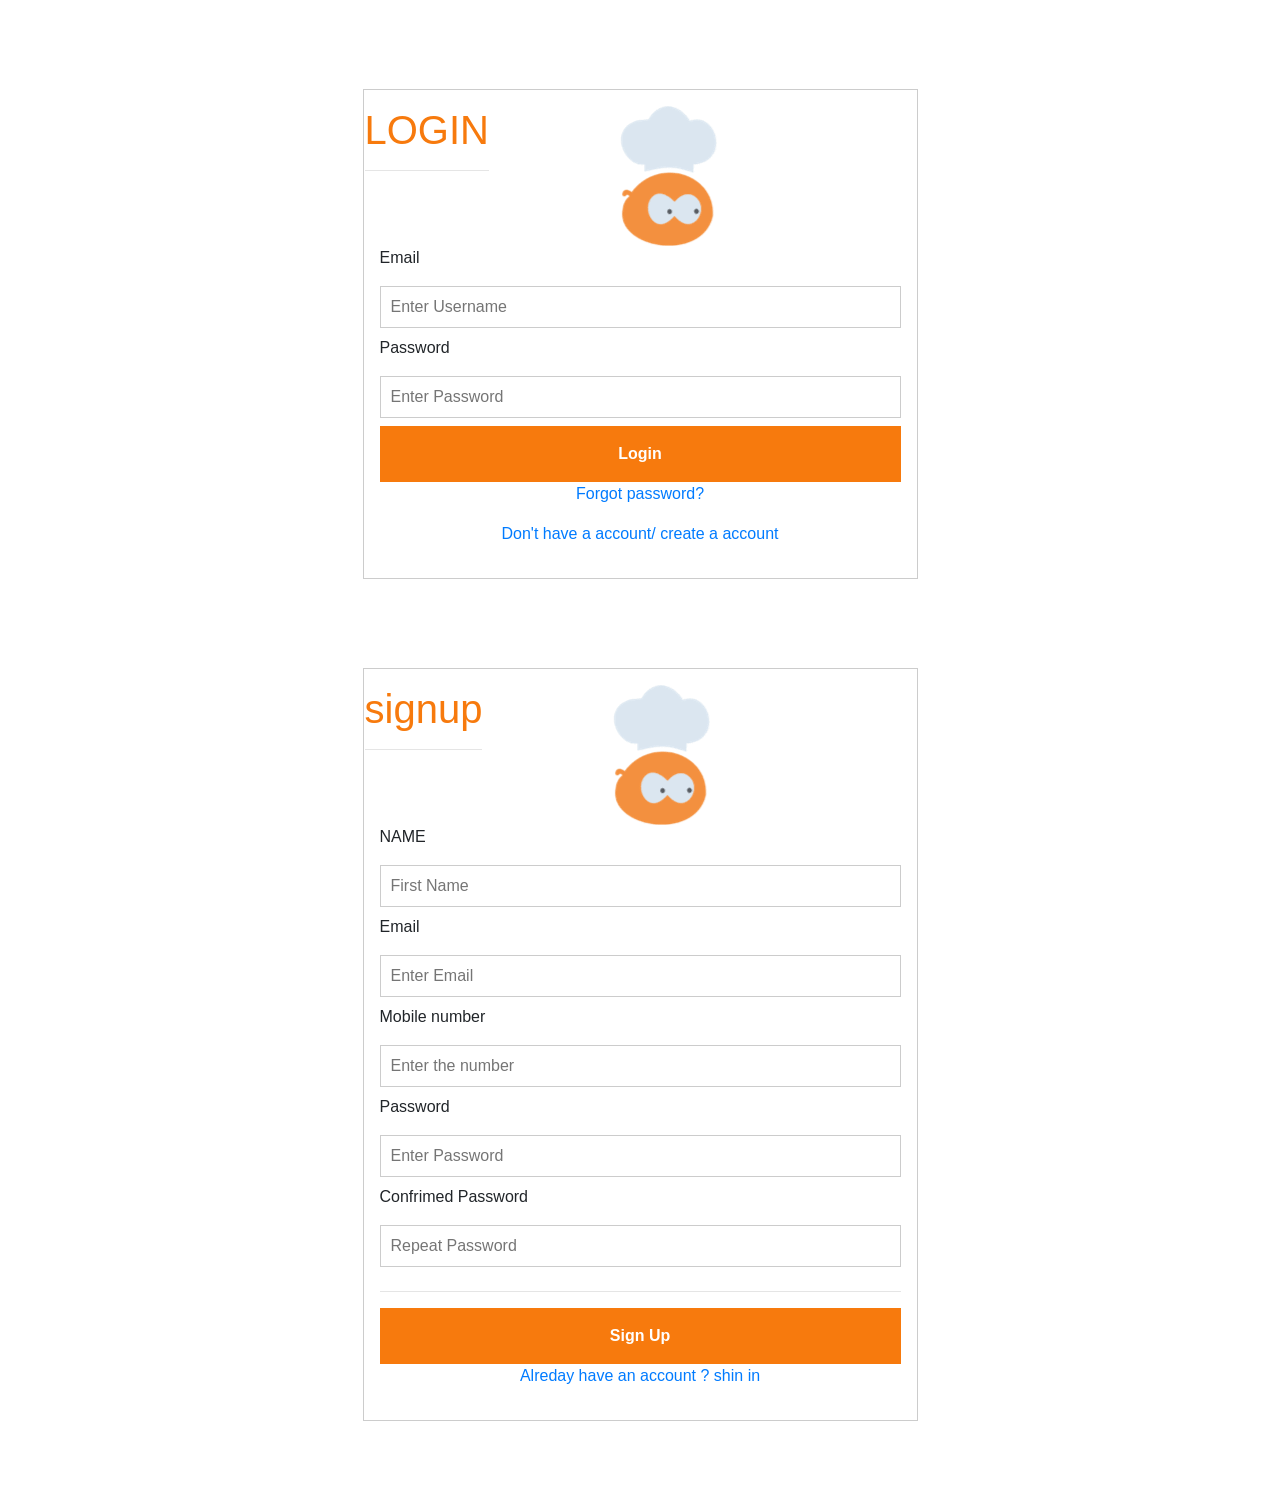
<file: INDEX.HTML>
<!DOCTYPE html>
<html lang="en" dir="ltr">

<head>
  <meta charset="utf-8">
  <link rel="stylesheet" href="https://maxcdn.bootstrapcdn.com/bootstrap/4.0.0/css/bootstrap.min.css" 
  integrity="sha384-Gn5384xqQ1aoWXA+058RXPxPg6fy4IWvTNh0E263XmFcJlSAwiGgFAW/dAiS6JXm" crossorigin="anonymous"> 
   <link rel="stylesheet" href="style.css">
  <title>LOG IN</title>
</head>

<body>
  <div class="container">
    <form class="form "  method="post" id="login">

      <div class="row">
        <div class="col-75" >
          <h1 class="heding">LOGIN</h1>
          <hr>
        </div>
        <div class="col-25" style="padding-left:130px">
            <img style="" src="vendiman logo.png" alt="Avatar" class="">
        </div>

      </div>


    <label for="uname">Email</label>
      <input type="email" placeholder="Enter Username" name="uname" autocomplete="off">

      <label for="psw">Password</label>
      <input type="password" placeholder="Enter Password" name="psw" autocomplete="off">

      <button type="submit" class="form_button">Login</button>

      <div class="form_text">
        <p>
          <a href="#" class="from_link"> Forgot password? </a>
        </p>
      </div>
      <div class="form_text">
        <p>
          <a id="linksignup" class="from_link" href="./">Don't have a account/ create a account</a>
        </p>
      </div>
    </form>




    <form class="form" id="signup" onsubmit="return validation()">
        <div class="row" >
          <div class="col-75">
            <h1 class="heding">signup</h1>
             <hr />
          </div>
          <div class="col-25" style="padding-left:130px">
              <img  src="vendiman logo.png" alt="Avatar">
          </div>
        </div>

        <label for="name" >NAME</label>
        <input type="text" placeholder="First Name" autocomplete="off" id="user"/>
        <samp id="username" class="text-danger font-weight-bold"></samp>

        <label for="email">Email</label>
        <input type="email" placeholder="Enter Email" name="email" required autocomplete="off" id="email"/>
        <samp id="emailid" class="text-danger font-weight-bold"></samp>


        <label for="mobile number">Mobile number</label>
        <input type="tel" placeholder="Enter the number" id="mob"/>
        <samp id="mobile" class="text-danger font-weight-bold"></samp>


        <label for="psw">Password</label>
        <input type="password" placeholder="Enter Password" name="psw" autocomplete="off" id="pas">
        <samp id="password" class="text-danger font-weight-bold"></samp>


        <label for="psw-repeat">Confrimed Password</label>
        <input type="password" placeholder="Repeat Password" name="psw-repeat" autocomplete="off" id="cpas">
        <samp id="cpassword" class="text-danger font-weight-bold"></samp>

        <hr>

        <button type="submit" class="form_button">Sign Up</button>
        <p class="form_text">
          <a id="linklogin" class="from_link" href="./">Alreday have an account ? shin in</a>
        </p>

    </form>
  </div>
 
  <script type="text/javascript" src="main.js"></script>



</body>

</html>
</file>
<file: style.css>
.container{
justify-content: center;


}

.heding
{
text-align: center;

  color: #f77a0d;
}

.form{
   width: 50%;
border: 1px solid #ccc;
  margin: 8% auto;
  background: #fff;
  padding: 1rem;


}

.form_hidden
{
  display: none;
}
.from_header{

}

input{

  width: 100%;
  padding: 8px 10px;
  margin: 8px 0;
  display: inline-block;
  border: 1px solid #ccc;
  box-sizing: border-box;
}

input:focus{
  border-color: green;
}
input--error{
  border-color: red;
}
.form_button{
  width: 100%;
  padding: 1rem 2rem;
  font-weight: bold;
  color: #fff;
  background-color: #f77a0d;
  border: none;

}

.form_button:hover{
  color:  #f77a0d;
  background-color:#fff;
  border-width: medium;
  border-style: solid;
  border-color:#f77a0d;

}
.form_button:active{
  transform: scale(0.95);
}

.form_text{
  text-align: center;
  cursor: pointer;
}
</file>
